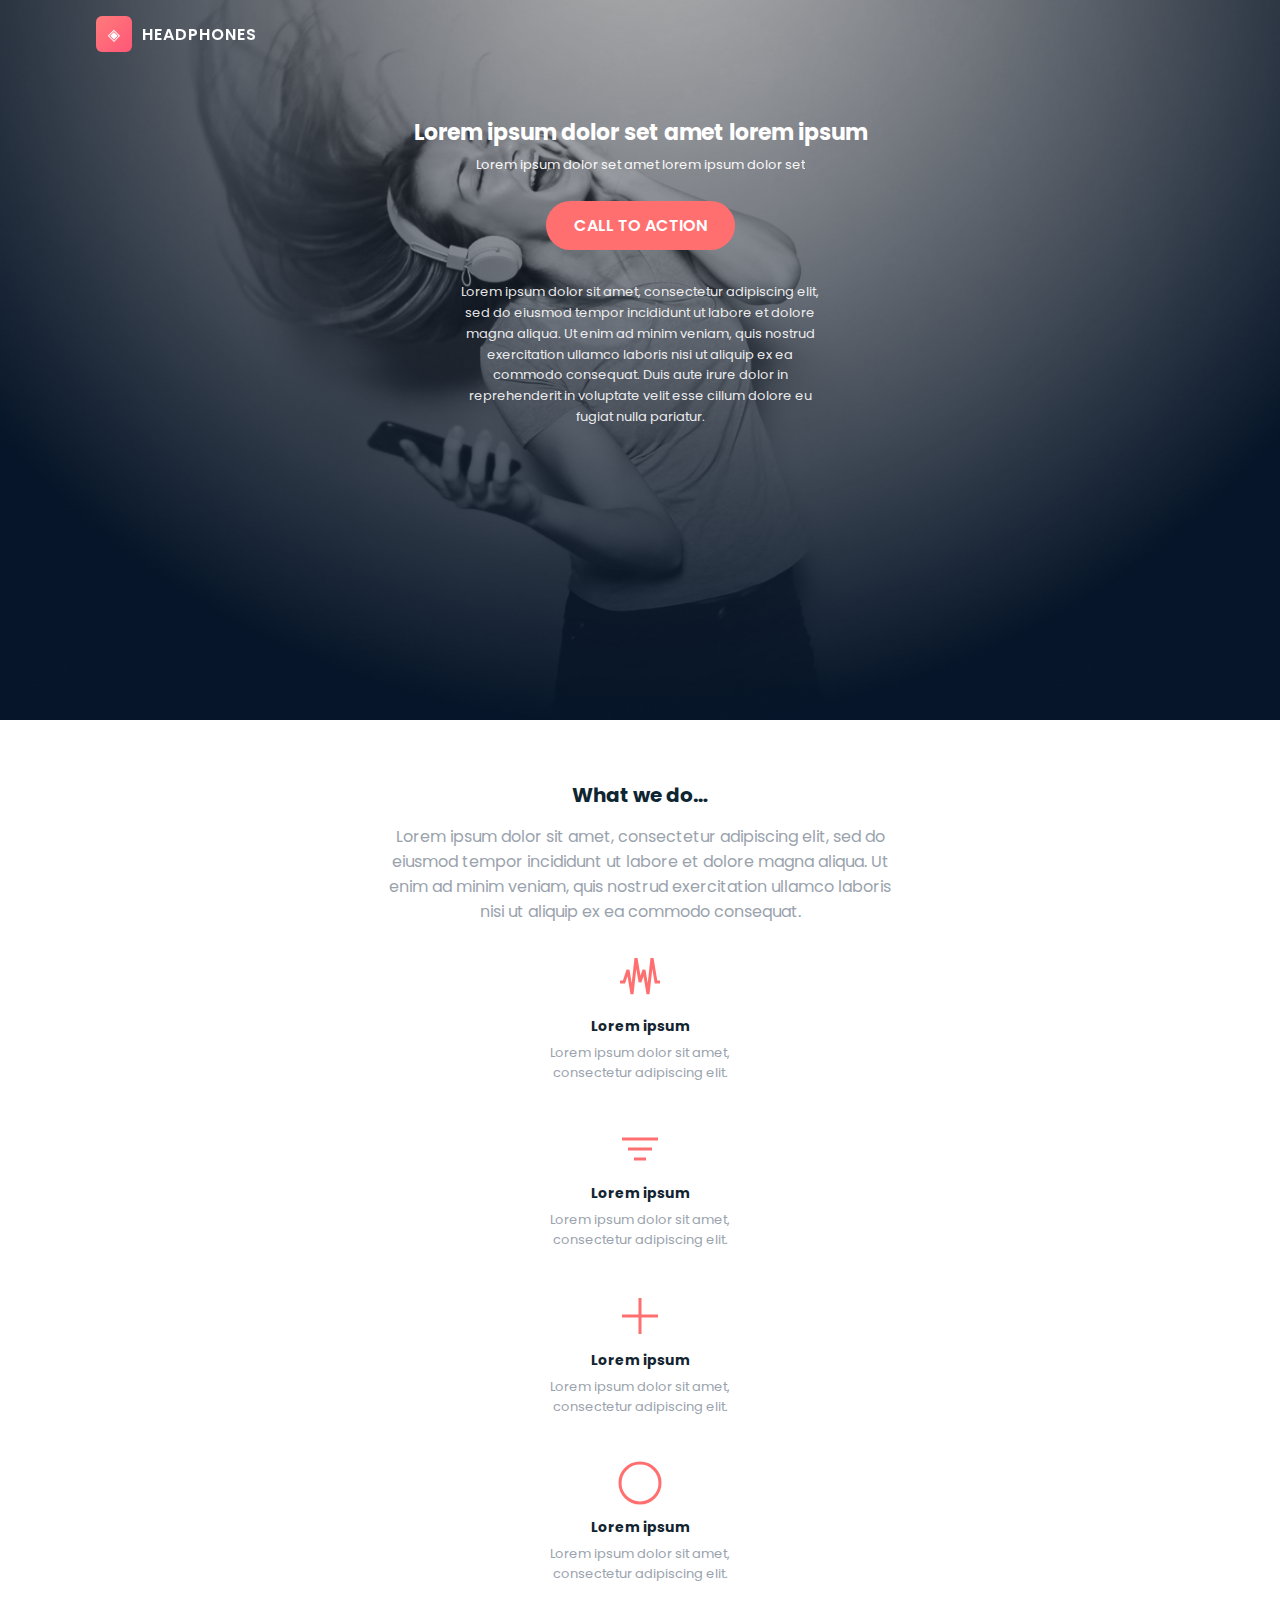
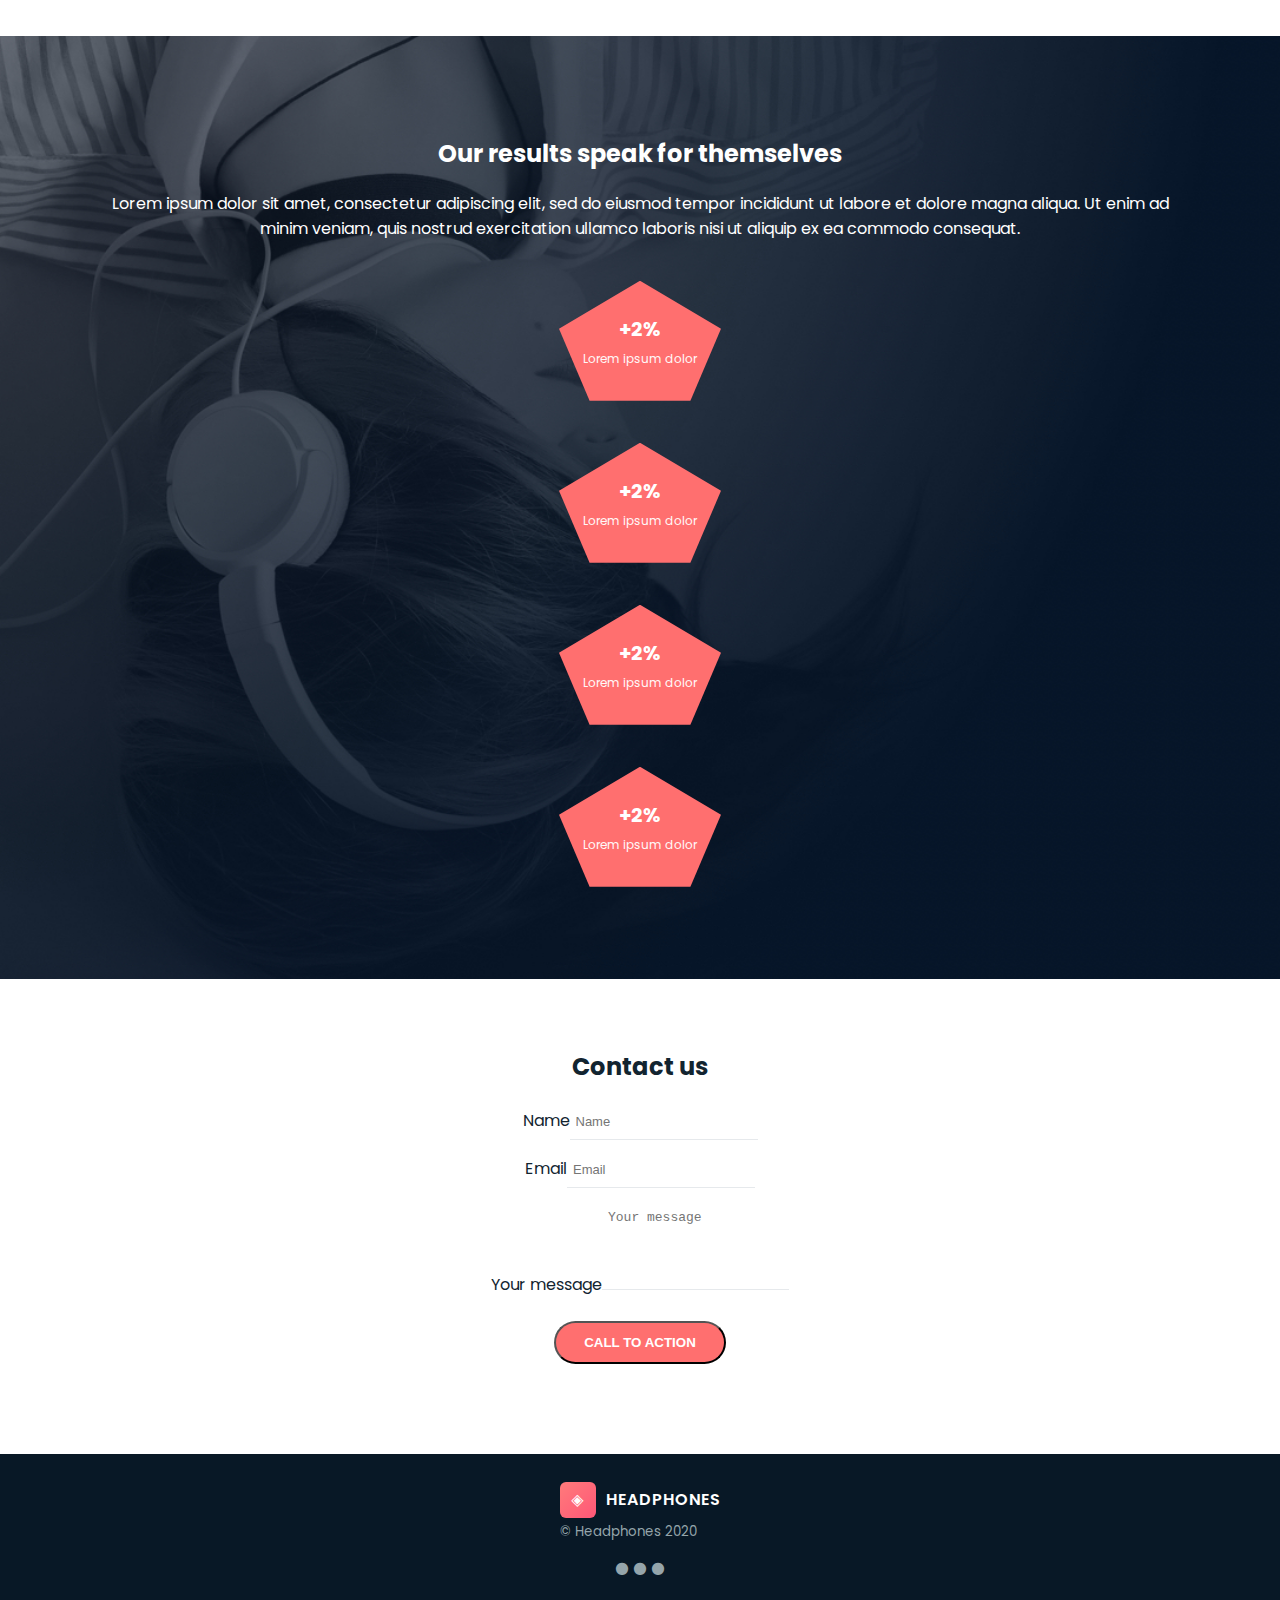
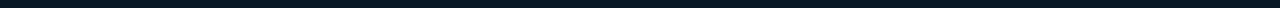
<file: headphones/index.html>
<!doctype html>
<html lang="en">
<head>
    <meta charset="utf-8" />
    <meta name="viewport" content="width=device-width,initial-scale=1" />
    <title>Headphones — Landing</title>

    <link rel="stylesheet" href="styles.css" @media(min-width:600px)/>
    <link rel="stylesheet" href="styles2.css" @media(max-width:599px)/>
    <link rel="preconnect" href="https://fonts.gstatic.com" crossorigin>
    <link href="https://fonts.googleapis.com/css2?family=Poppins:wght@300;400;600;700&display=swap" rel="stylesheet">
</head>
<body>
    <header class="site-header">
    <div class="wrap header-inner">
        <div class="logo">
            <div class="logo-mark">◈</div>
            <div class="logo-text">HEADPHONES</div>
        </div>
        <nav class="main-nav">
            <a href="#what">What we do</a>
            <a href="#results">Our results</a>
            <a href="#contact">Contact us</a>
        </nav>
    </div>
    </header>

    <section class="hero">
        <!-- <div class="hero-overlay"></div> -->
        <div class="wrap hero-inner">
            <h1>Lorem ipsum dolor set amet lorem ipsum</h1>
            <p class="lead">Lorem ipsum dolor set amet lorem ipsum dolor set</p>
            <a class="btn-primary" href="#contact">CALL TO ACTION</a>
            <p class="hero-desc">Lorem ipsum dolor sit amet, consectetur adipiscing elit, sed do eiusmod tempor incididunt ut labore et dolore magna aliqua. Ut enim ad minim veniam, quis nostrud exercitation ullamco laboris nisi ut aliquip ex ea commodo consequat. Duis aute irure dolor in reprehenderit in voluptate velit esse cillum dolore eu fugiat nulla pariatur.</p>
        </div>
    </section>

    <section id="what" class="what">
    <div class="wrap">
        <h2>What we do…</h2>
        <p class="center">Lorem ipsum dolor sit amet, consectetur adipiscing elit, sed do eiusmod tempor incididunt ut labore et dolore magna aliqua. Ut enim ad minim veniam, quis nostrud exercitation ullamco laboris nisi ut aliquip ex ea commodo consequat.</p>

        <div class="features">
        <div class="feature">
            <svg class="icon" viewBox="0 0 24 24" width="48" height="48" fill="none" stroke="#ff6f6f" stroke-width="1.5"><path d="M2 12h2l2-6 2 12 2-18 2 12 2-6 2 12 2-18 2 12h2"/></svg>
            <h4> Lorem ipsum</h4>
            <p> Lorem ipsum dolor sit amet, consectetur adipiscing elit.</p>
        </div>
        <div class="feature">
            <svg class="icon" viewBox="0 0 24 24" width="48" height="48" fill="none" stroke="#ff6f6f" stroke-width="1.5"><path d="M3 7h18M6 12h12M9 17h6"/></svg>
            <h4> Lorem ipsum</h4>
            <p> Lorem ipsum dolor sit amet, consectetur adipiscing elit.</p>
        </div>
        <div class="feature">
            <svg class="icon" viewBox="0 0 24 24" width="48" height="48" fill="none" stroke="#ff6f6f" stroke-width="1.5"><path d="M12 3v18M3 12h18"/></svg>
            <h4> Lorem ipsum</h4>
            <p> Lorem ipsum dolor sit amet, consectetur adipiscing elit.</p>
        </div>
        <div class="feature">
            <svg class="icon" viewBox="0 0 24 24" width="48" height="48" fill="none" stroke="#ff6f6f" stroke-width="1.5"><path d="M12 2a10 10 0 1 0 0 20 10 10 0 0 0 0-20z"/></svg>
            <h4> Lorem ipsum</h4>
            <p> Lorem ipsum dolor sit amet, consectetur adipiscing elit.</p>
        </div>
        </div>
    </div>
    </section>

    <section id="results" class="results">
    <div class="wrap results-inner">
        <h2>Our results speak for themselves</h2>
        <p class="center">Lorem ipsum dolor sit amet, consectetur adipiscing elit, sed do eiusmod tempor incididunt ut labore et dolore magna aliqua. Ut enim ad minim veniam, quis nostrud exercitation ullamco laboris nisi ut aliquip ex ea commodo consequat.</p>

        <div class="badges">
            <div class="badge"> <div class="num">+2%</div><div class="btxt">Lorem ipsum dolor</div></div>
            <div class="badge"> <div class="num">+2%</div><div class="btxt">Lorem ipsum dolor</div></div>
            <div class="badge"> <div class="num">+2%</div><div class="btxt">Lorem ipsum dolor</div></div>
            <div class="badge"> <div class="num">+2%</div><div class="btxt">Lorem ipsum dolor</div></div>
        </div>
        </div>
    </section>

    <section id="contact" class="contact">
    <div class="wrap contact-inner">
        <h2>Contact us</h2>
        <form class="contact-form">
            <label class="vis">Name<input type="text" placeholder="Name" /></label>
            <label class="vis">Email<input type="email" placeholder="Email" /></label>
            <label class="vis">Your message<textarea placeholder="Your message"></textarea></label>
            <button class="btn-primary" type="button">CALL TO ACTION</button>
        </form>
    </div>
    </section>

    <footer class="site-footer">
    <div class="wrap footer-inner">
        <div class="footer-left">
        <div class="logo">
            <div class="logo-mark">◈</div>
            <div class="logo-text">HEADPHONES</div>
        </div>
            <small>&copy; Headphones 2020</small>
        </div>
        <div class="footer-right">
            <div class="social">● ● ●</div>
        </div>
    </div>
    </footer>

</body>
</html>
</file>
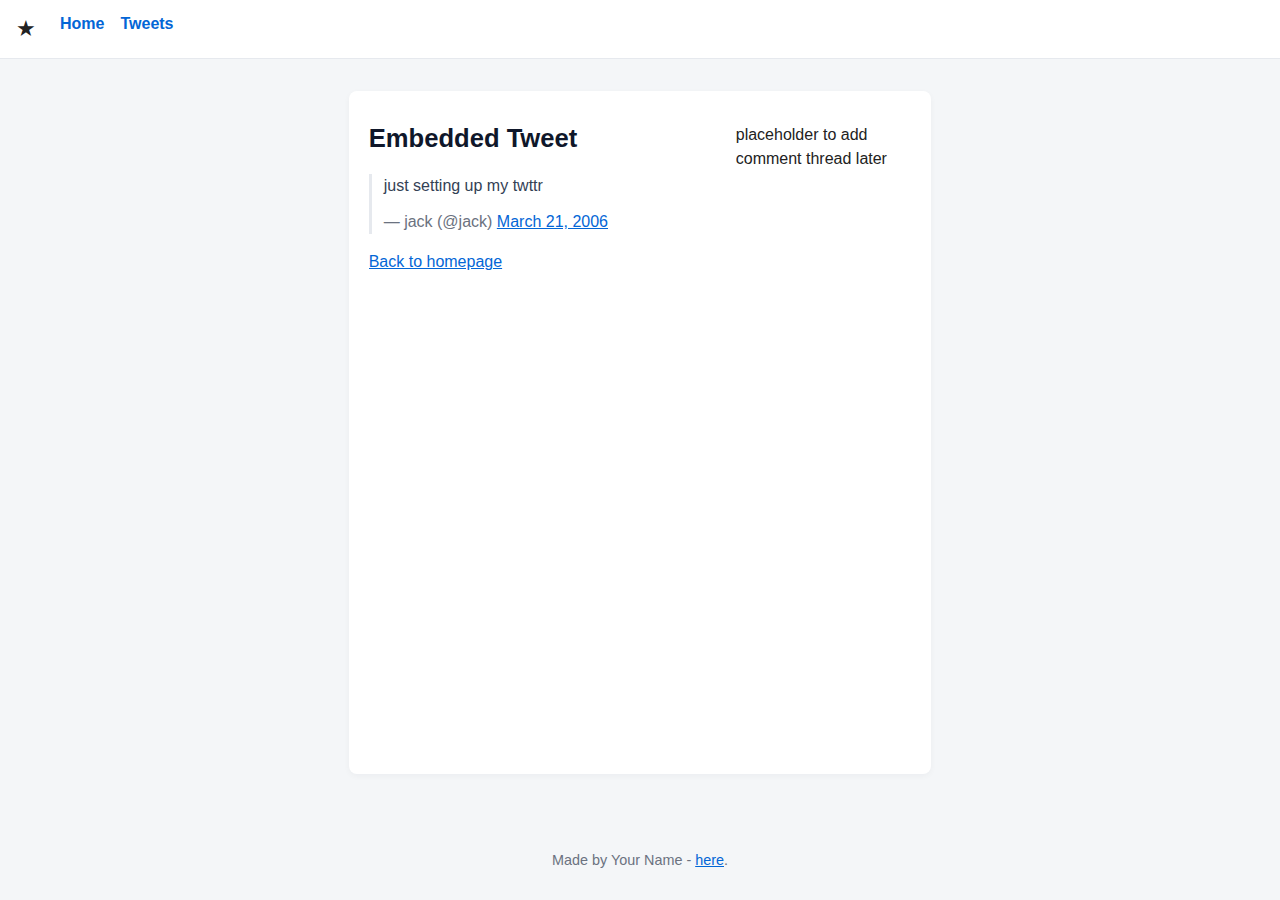
<file: css_basic/tweets.html>
<!DOCTYPE html>
<html>
<head>
    <title>Tweets</title>
    <link href="base.css" rel="stylesheet">
    <link href="styles.css" rel="stylesheet">
</head>
<body>
    <header>
        <ul>
            <li class="logo">&#9733;</li>
            <li><a href="index.html">Home</a></li>
            <li><a href="tweets.html">Tweets</a></li>
        </ul>
    </header>
    <main>
        <article>
            <h1>Embedded Tweet</h1>

            <!-- Example embedded tweet (per Twitter embedding docs) -->
            <blockquote class="twitter-tweet">
                <p lang="en" dir="ltr">just setting up my twttr</p>&mdash; jack (@jack)
                <a href="https://twitter.com/jack/status/20">March 21, 2006</a>
            </blockquote>
            <script async src="https://platform.twitter.com/widgets.js" charset="utf-8"></script>

            <p><a href="index.html">Back to homepage</a></p>
        </article>
        <aside>
            <p>placeholder to add comment thread later</p>
        </aside>
    </main>
    <footer>
        <p>Made by Your Name - <a href="https://example.com" target="_blank">here</a>.</p>
    </footer>
</body>
</html>
</file>
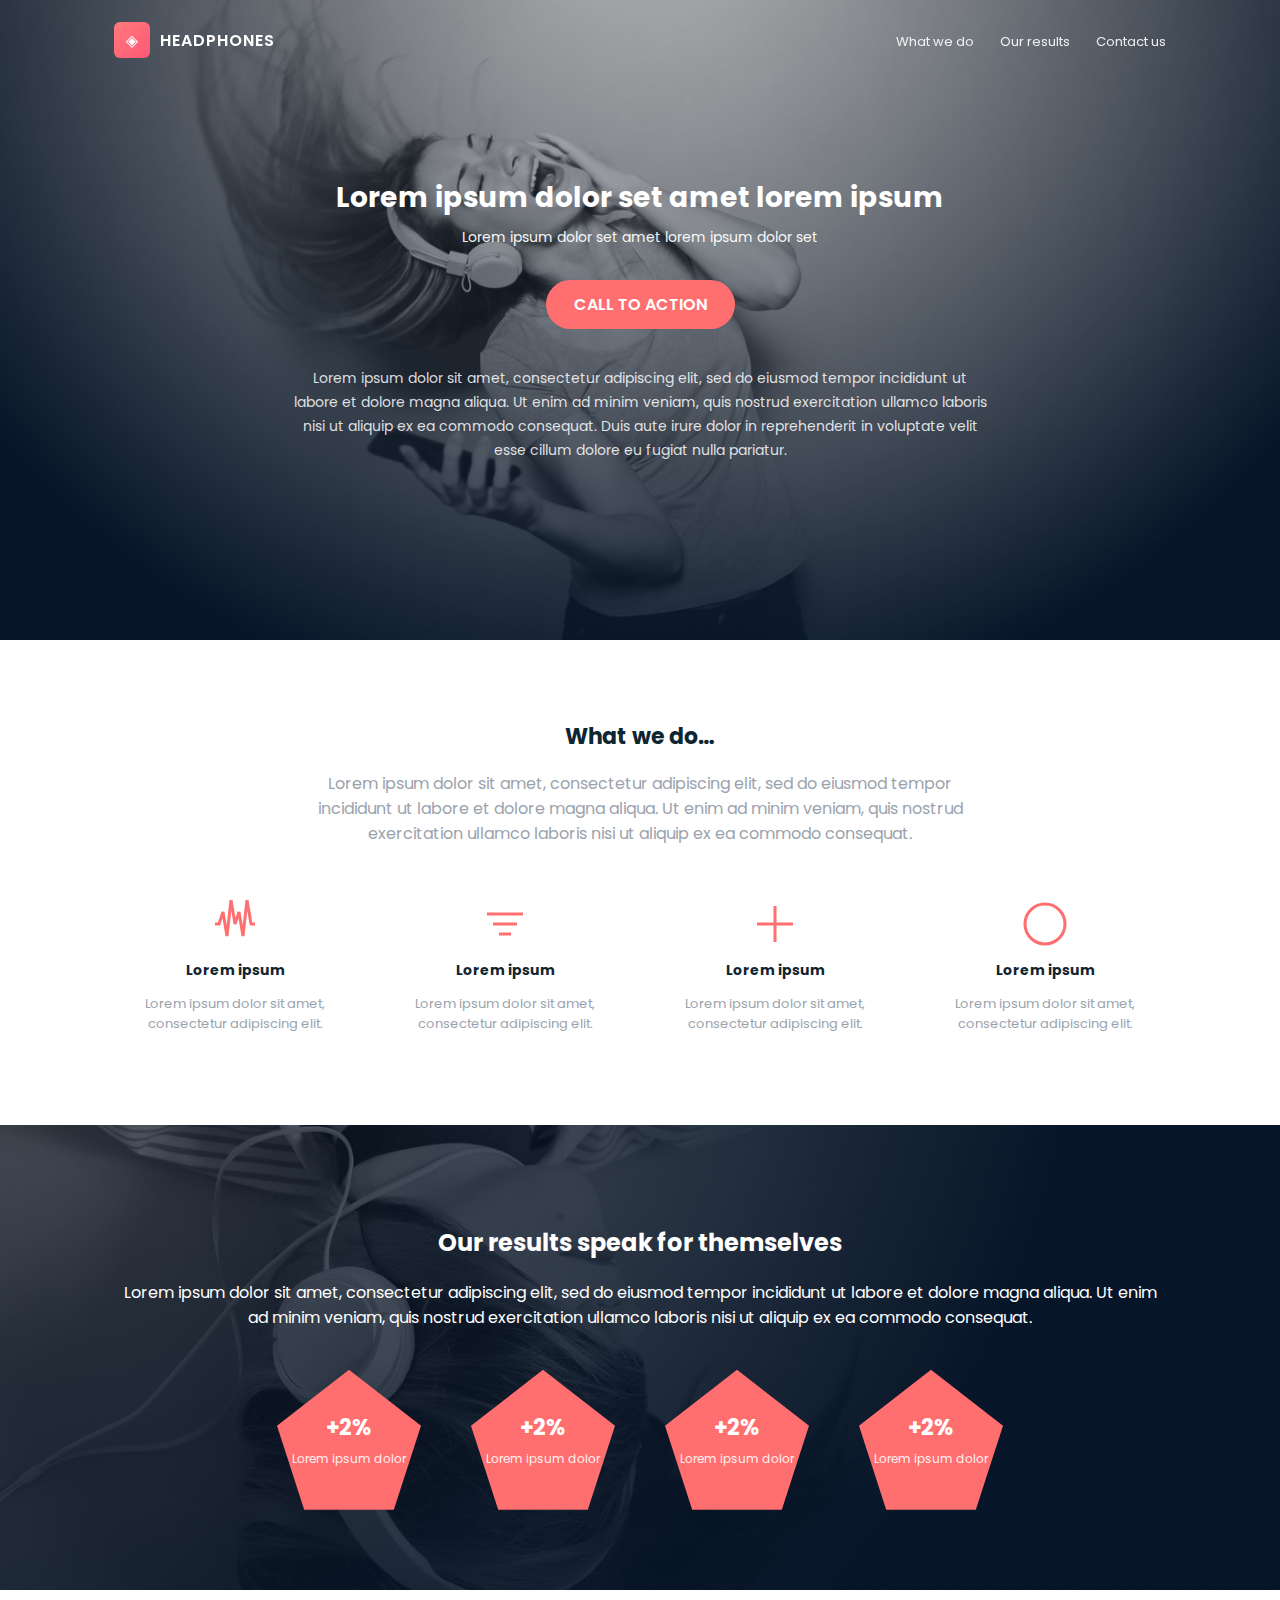
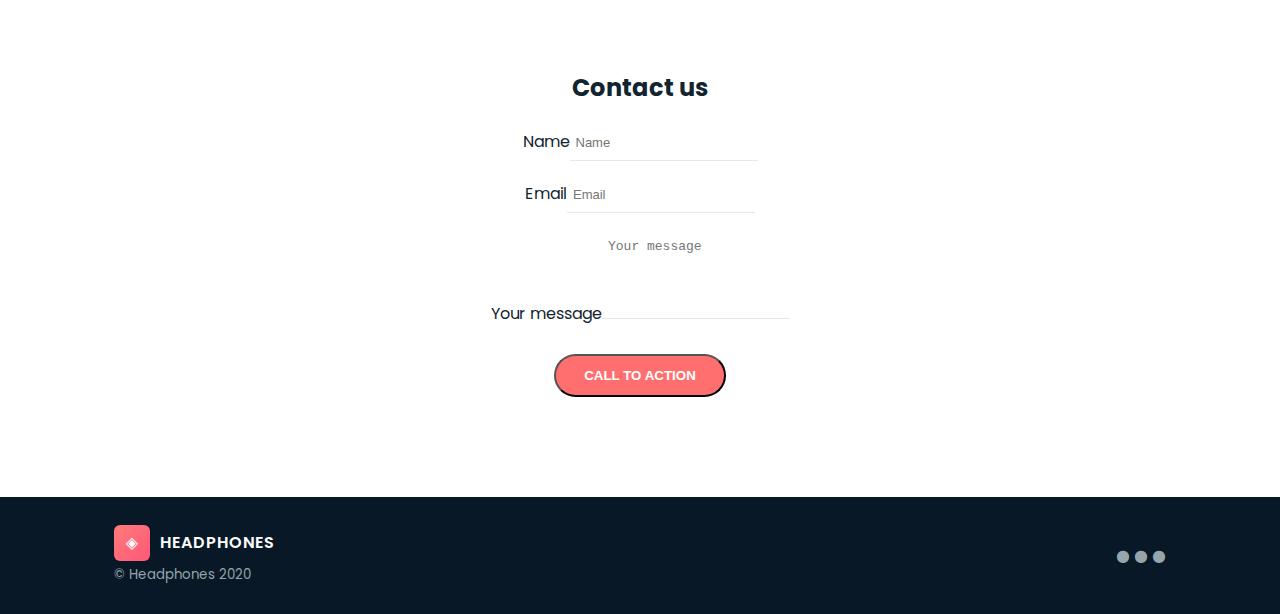
<file: headphones/0-index.html>
<!doctype html>
<html lang="en">
<head>
    <meta charset="utf-8" />
    <meta name="viewport" content="width=device-width,initial-scale=1" />
    <title>Headphones — Landing</title>

    <link rel="stylesheet" href="styles.css" media="(min-width:600px)">
    <link rel="stylesheet" href="styles2.css" media="(max-width:599px)">
    <link rel="preconnect" href="https://fonts.gstatic.com" crossorigin>
    <link href="https://fonts.googleapis.com/css2?family=Poppins:wght@300;400;600;700&display=swap" rel="stylesheet">
</head>
<body>
    <header class="site-header">
    <div class="wrap header-inner">
        <div class="logo">
            <div class="logo-mark">◈</div>
            <div class="logo-text">HEADPHONES</div>
        </div>
        <nav class="main-nav">
            <a href="#what">What we do</a>
            <a href="#results">Our results</a>
            <a href="#contact">Contact us</a>
        </nav>
    </div>
    </header>

    <section class="hero">
        <!-- <div class="hero-overlay"></div> -->
        <div class="wrap hero-inner">
            <h1>Lorem ipsum dolor set amet lorem ipsum</h1>
            <p class="lead">Lorem ipsum dolor set amet lorem ipsum dolor set</p>
            <a class="btn-primary" href="#contact">CALL TO ACTION</a>
            <p class="hero-desc">Lorem ipsum dolor sit amet, consectetur adipiscing elit, sed do eiusmod tempor incididunt ut labore et dolore magna aliqua. Ut enim ad minim veniam, quis nostrud exercitation ullamco laboris nisi ut aliquip ex ea commodo consequat. Duis aute irure dolor in reprehenderit in voluptate velit esse cillum dolore eu fugiat nulla pariatur.</p>
        </div>
    </section>

    <section id="what" class="what">
    <div class="wrap">
        <h2>What we do…</h2>
        <p class="center">Lorem ipsum dolor sit amet, consectetur adipiscing elit, sed do eiusmod tempor incididunt ut labore et dolore magna aliqua. Ut enim ad minim veniam, quis nostrud exercitation ullamco laboris nisi ut aliquip ex ea commodo consequat.</p>

        <div class="features">
        <div class="feature">
            <svg class="icon" viewBox="0 0 24 24" width="48" height="48" fill="none" stroke="#ff6f6f" stroke-width="1.5"><path d="M2 12h2l2-6 2 12 2-18 2 12 2-6 2 12 2-18 2 12h2"/></svg>
            <h4> Lorem ipsum</h4>
            <p> Lorem ipsum dolor sit amet, consectetur adipiscing elit.</p>
        </div>
        <div class="feature">
            <svg class="icon" viewBox="0 0 24 24" width="48" height="48" fill="none" stroke="#ff6f6f" stroke-width="1.5"><path d="M3 7h18M6 12h12M9 17h6"/></svg>
            <h4> Lorem ipsum</h4>
            <p> Lorem ipsum dolor sit amet, consectetur adipiscing elit.</p>
        </div>
        <div class="feature">
            <svg class="icon" viewBox="0 0 24 24" width="48" height="48" fill="none" stroke="#ff6f6f" stroke-width="1.5"><path d="M12 3v18M3 12h18"/></svg>
            <h4> Lorem ipsum</h4>
            <p> Lorem ipsum dolor sit amet, consectetur adipiscing elit.</p>
        </div>
        <div class="feature">
            <svg class="icon" viewBox="0 0 24 24" width="48" height="48" fill="none" stroke="#ff6f6f" stroke-width="1.5"><path d="M12 2a10 10 0 1 0 0 20 10 10 0 0 0 0-20z"/></svg>
            <h4> Lorem ipsum</h4>
            <p> Lorem ipsum dolor sit amet, consectetur adipiscing elit.</p>
        </div>
        </div>
    </div>
    </section>

    <section id="results" class="results">
    <div class="wrap results-inner">
        <h2>Our results speak for themselves</h2>
        <p class="center">Lorem ipsum dolor sit amet, consectetur adipiscing elit, sed do eiusmod tempor incididunt ut labore et dolore magna aliqua. Ut enim ad minim veniam, quis nostrud exercitation ullamco laboris nisi ut aliquip ex ea commodo consequat.</p>

        <div class="badges">
            <div class="badge"> <div class="num">+2%</div><div class="btxt">Lorem ipsum dolor</div></div>
            <div class="badge"> <div class="num">+2%</div><div class="btxt">Lorem ipsum dolor</div></div>
            <div class="badge"> <div class="num">+2%</div><div class="btxt">Lorem ipsum dolor</div></div>
            <div class="badge"> <div class="num">+2%</div><div class="btxt">Lorem ipsum dolor</div></div>
        </div>
        </div>
    </section>

    <section id="contact" class="contact">
    <div class="wrap contact-inner">
        <h2>Contact us</h2>
        <form class="contact-form">
            <label class="vis">Name<input type="text" placeholder="Name" /></label>
            <label class="vis">Email<input type="email" placeholder="Email" /></label>
            <label class="vis">Your message<textarea placeholder="Your message"></textarea></label>
            <button class="btn-primary" type="button">CALL TO ACTION</button>
        </form>
    </div>
    </section>

    <footer class="site-footer">
    <div class="wrap footer-inner">
        <div class="footer-left">
        <div class="logo">
            <div class="logo-mark">◈</div>
            <div class="logo-text">HEADPHONES</div>
        </div>
            <small>&copy; Headphones 2020</small>
        </div>
        <div class="footer-right">
            <div class="social">● ● ●</div>
        </div>
    </div>
    </footer>

</body>
</html>
</file>
<file: headphones/styles.css>
:root{
  --bg-dark:#081826;
  --accent:#ff6f6f;
  --muted:#9aa3ad;
  --max-width:1100px;
}
*{
    box-sizing:border-box
}
body{
    font-family:'Poppins',system-ui,Segoe UI,Roboto,Arial,sans-serif;
    margin:0;
    color:#122430
}
.wrap{
    max-width:var(--max-width);
    margin:0 auto;
    padding:0 24px
}

/* Header */
.site-header{
    position:fixed;
    left:0;
    right:0;
    top:0;
    z-index:20;
    padding:22px 0
}
.header-inner{
    display:flex;
    align-items:center;
    justify-content:space-between
}
.logo{
    display:flex;
    align-items:center;
    gap:10px;color:#fff
}
.logo-mark{
    width:36px;
    height:36px;
    border-radius:6px;
    background:linear-gradient(135deg,#ff7b7b,#ff5777);
    display:flex;
    align-items:center;
    justify-content:center;
    font-weight:700;
    color:#fff
}
.logo-text{
    font-weight:600;
    letter-spacing:1px;
    color:#fff
}
.main-nav a{
    color:rgba(255,255,255,0.9);
    text-decoration:none;
    margin-left:22px;
    font-size:13px
}

/* Hero */
.hero{
    height:640px;
    background-image:url('images/headphones_hero_1.jpg');
    background-size:cover;
    display:flex;
    align-items:center;
}
.hero-overlay{
    position:absolute;
    inset:0;
    background:radial-gradient(ellipse at center, rgba(9,21,29,0.55) 0%, rgba(5,18,30,0.85) 60%, rgba(2,10,18,0.98) 100%)
    
}
.hero-inner{
    position:relative;
    text-align:center;
    color:#fff;padding:80px 0
}
.hero h1{
    font-size:28px;
    margin:0 0 8px 0;
    font-weight:700
}
.hero .lead{
    font-size:14px;
    opacity:0.95;
    margin:0 0 20px
}
.btn-primary{
    display:inline-block;
    background:var(--accent);color:#fff;
    padding:12px 28px;border-radius:26px;
    text-decoration:none;
    font-weight:600;
    margin:12px 0
}
.hero-desc{
    max-width:700px;
    margin:26px auto 0;
    color:rgba(255,255,255,0.85);
    font-size:14px;
    line-height:1.7
}

/* What we do */
.what{
    background:#fff;
    padding:80px 0 60px
}
.what h2{
    text-align:center;
    margin:0 0 18px;
    font-size:22px;
    color:#0e2631
}
.what .center{
    max-width:700px;
    margin:0 auto 36px;
    color:var(--muted);
    text-align:center
}
.features{
    display:grid;
    grid-template-columns:repeat(4,1fr);
    gap:28px;
    margin-top:22px
}
.feature{
    text-align:center;
    padding:18px
}
.feature .icon{
    display:block;
    margin:0 auto 12px
}
.feature h4{
    margin:6px 0 6px;
    font-size:14px
}
.feature p{
    color:var(--muted);
    font-size:13px
}

/* Results section */
.results{
    background-image:url('images/headphones_hero_2.jpg');
    background-size:cover;
    background-position:center;
    color:#fff;
    padding:80px 0;
    position:relative
}
/* .results::before{
    content:'';
    position:absolute;
    inset:0;
    background:linear-gradient(180deg,rgba(2,16,28,0.85),rgba(3,21,33,0.95))
} */
.results-inner{
    position:relative;
    text-align:center
}
.badges{
    display:flex;
    gap:34px;
    justify-content:center;
    margin-top:40px;
    flex-wrap:wrap
}
.badge{
    width:160px;
    height:140px;
    background:var(--accent);
    clip-path:polygon(50% 0,95% 40%,78% 100%,22% 100%,5% 40%);
    color:#fff;
    display:flex;
    flex-direction:column;
    align-items:center;
    justify-content:center
}
.badge .num{
    font-weight:700;
    font-size:22px
}
.badge .btxt{
    font-size:12px;
    opacity:0.9;
    margin-top:6px
}

/* Contact */
.contact{
    background:#fff;
    padding:60px 0
}
.contact-inner{
    max-width:520px;
    margin:0 auto;
    text-align:center
}
.contact-form{
    display:flex;
    flex-direction:column;
    gap:16px;
    margin-top:20px
}
.contact-form input,.contact-form textarea{
    border:0;
    border-bottom:1px solid #e6e9ec;
    padding:10px 6px;
    font-size:13px;
    resize:none
}
.contact-form textarea{
    min-height:90px
}
.contact-form .btn-primary{
    align-self:center
}

/* Footer */
.site-footer{
    background:var(--bg-dark);
    color:#95a5ab;
    padding:28px 0;
    margin-top:28px
}
.footer-inner{
    display:flex;
    align-items:center;
    justify-content:space-between
}
.footer-left .logo-text{
    color:#fff
}

/* Utility */
.center{
    text-align:center
}
.vis{
    display:block
}

@media(max-width:900px){
  .features{
    grid-template-columns:repeat(2,1fr)
}
  .hero{
    height:720px
}
}
@media(max-width:600px){
  .features{
    grid-template-columns:1fr
}
  .header-inner{
    padding:0 12px
}
  .main-nav{
    display:none
}
  .hero h1{
    font-size:22px
}
}
</file>
<file: headphones/styles2.css>
:root{
  --bg-dark:#081826;
  --accent:#ff6f6f;
  --muted:#9aa3ad;
  --max-width:1100px;
}

*{
  box-sizing:border-box;
}

body{
  font-family:'Poppins',system-ui,Segoe UI,Roboto,Arial,sans-serif;
  margin:0;
  color:#122430;
  background:#fff;
}

.wrap{
  max-width:var(--max-width);
  margin:0 auto;
  padding:0 18px;
}

/* Header */
.site-header{
  position:fixed;
  left:0;
  right:0;
  top:0;
  z-index:20;
  padding:16px 0;
}
.header-inner{
  display:flex;
  align-items:center;
  justify-content:space-between;
  padding:0 6px;
}
.logo{
  display:flex;
  align-items:center;
  gap:10px;
  color:#fff;
}
.logo-mark{
  width:36px;
  height:36px;
  border-radius:6px;
  background:linear-gradient(135deg,#ff7b7b,#ff5777);
  display:flex;
  align-items:center;
  justify-content:center;
  font-weight:700;
  color:#fff;
}
.logo-text{
  font-weight:600;
  letter-spacing:1px;
  color:#fff;
}

/* Hide nav on small */
.main-nav{
  display:none;
}

/* Hero */
.hero{
  min-height:720px;
  background-image:url('images/headphones_hero_1.jpg');
  background-size:cover;
  background-position:center;
  display:flex;
  align-items:flex-start;
  padding-top:80px;
  color:#fff;
}
.hero-inner{
  position:relative;
  text-align:center;
  color:#fff;
  padding:40px 0 60px;
}
.hero h1{
  font-size:22px;
  margin:0 0 10px 0;
  font-weight:700;
  line-height:1.15;
}
.hero .lead{
  font-size:13px;
  opacity:0.95;
  margin:0 0 14px;
}
.btn-primary{
  display:inline-block;
  background:var(--accent);
  color:#fff;
  padding:12px 28px;
  border-radius:26px;
  text-decoration:none;
  font-weight:600;
  margin:12px 0;
}
.hero-desc{
  max-width:360px;
  margin:20px auto 0;
  color:rgba(255,255,255,0.9);
  font-size:13px;
  line-height:1.6;
}

/* What we do */
.what{
  background:#fff;
  padding:60px 0 40px;
}
.what h2{
  text-align:center;
  margin:0 0 14px;
  font-size:20px;
  color:#0e2631;
}
.what .center{
  max-width:520px;
  margin:0 auto 22px;
  color:var(--muted);
  text-align:center;
}
.features{
  display:grid;
  grid-template-columns:1fr;
  gap:18px;
  margin-top:20px;
}
.feature{
  text-align:center;
  padding:12px 6px;
}
.feature .icon{
  display:block;
  margin:0 auto 10px;
}
.feature h4{
  margin:6px 0 6px;
  font-size:14px;
}
.feature p{
  color:var(--muted);
  font-size:13px;
  margin:0 auto;
  max-width:260px;
}

/* Results section */
.results{
  background-image:url('images/headphones_hero_2.jpg');
  background-size:cover;
  background-position:center;
  color:#fff;
  padding:60px 0;
  position:relative;
}
.results-inner{
  position:relative;
  text-align:center;
  padding:20px 0;
}
.badges{
  display:flex;
  gap:18px;
  justify-content:center;
  margin-top:28px;
  flex-direction:column;
  align-items:center;
}
.badge{
  width:180px;
  height:120px;
  background:var(--accent);
  clip-path:polygon(50% 0,95% 40%,78% 100%,22% 100%,5% 40%);
  color:#fff;
  display:flex;
  flex-direction:column;
  align-items:center;
  justify-content:center;
  margin:12px 0;
}
.badge .num{
  font-weight:700;
  font-size:20px;
}
.badge .btxt{
  font-size:12px;
  opacity:0.95;
  margin-top:6px;
}

/* Contact */
.contact{
  background:#fff;
  padding:40px 0;
}
.contact-inner{
  max-width:520px;
  margin:0 auto;
  text-align:center;
  padding:10px 0;
}
.contact-form{
  display:flex;
  flex-direction:column;
  gap:12px;
  margin-top:18px;
}
.contact-form input,.contact-form textarea{
  border:0;
  border-bottom:1px solid #e6e9ec;
  padding:10px 6px;
  font-size:13px;
  resize:none;
}
.contact-form textarea{
  min-height:90px;
}
.contact-form .btn-primary{
  align-self:center;
}

/* Footer */
.site-footer{
  background:var(--bg-dark);
  color:#95a5ab;
  padding:20px 0;
  margin-top:28px;
}
.footer-inner{
  display:flex;
  align-items:center;
  justify-content:space-between;
  flex-direction:column;
  gap:12px;
  padding:8px 0;
}
.footer-left .logo-text{
  color:#fff;
}

/* Utility */
.center{
  text-align:center;
}
.vis{
  display:block;
}
</file>
<file: css_basic/base.css>
:root {
  --bg: #f4f6f8;
  --card: #ffffff;
  --muted: #6b7280;
  --accent: #0366d6;
  --border: #e6e9ee;
}

* { box-sizing: border-box; }
html,body { height:100%; }
body {
  margin: 0;
  font-family: -apple-system, BlinkMacSystemFont, "Segoe UI", Roboto, "Helvetica Neue", Arial;
  background: var(--bg);
  color: #222;
  line-height: 1.5;
}

header ul {
  list-style: none;
  margin: 0;
  padding: 0.75rem 1rem;
  display: flex;
  gap: 1rem;
  background: var(--card);
  border-bottom: 1px solid var(--border);
}
header a { text-decoration: none; color: var(--accent); font-weight:600 }

main { max-width: 900px; margin: 2rem auto; padding: 1.25rem; background: var(--card); border-radius: 8px; box-shadow: 0 2px 6px rgba(17,24,39,0.04) }

h1,h2,h3 { margin-top: 0.5rem }
p { margin: 0.75rem 0 }

img { max-width: 100%; height: auto; display:block }

table { width: 100%; border-collapse: collapse; margin-top: 1rem }
th, td { text-align: left; padding: 0.5rem; border-bottom: 1px solid var(--border) }
thead th { background: #fafafa }

blockquote.twitter-tweet { border-left: 3px solid var(--border); margin: 1rem 0; padding-left: 0.75rem; color: var(--muted) }

footer { text-align: center; font-size: 0.9rem; color: var(--muted); padding: 1rem 0; margin-top: 1rem }

@media (max-width: 640px) {
  header ul { padding-left: 0.5rem; padding-right:0.5rem }
  main { margin: 1rem; padding: 0.75rem }
}
</file>
<file: css_basic/styles.css>
/* Project-specific styles (Flexbox layout per instructions) */

/* Make the page a column flex container so header/main/footer stack */
body {
	display: flex;
	flex-direction: column;
	min-height: 100vh;
}

/* Main contains article + aside in a row */
main {
	display: flex;
	flex-direction: row;
	flex: auto; /* keep automatic height/width */
	gap: 1rem;
}

/* Article should take 2 parts (2/3) and allow vertical scrolling */
article {
	flex: 2;
	overflow-y: auto;
}

/* Aside should take 1 part (1/3) and allow vertical scrolling */
aside {
	flex: 1;
	overflow-y: auto;
}

/* Header and footer keep their natural size */
header, footer {
	flex: 0 0 auto;
}

/* Visual styling: logo and article-specific improvements */
.logo {
	font-size: 1.4rem;
	padding-right: 0.5rem;
	display: flex;
	align-items: center;
}

/* Article styles: nicer typography, readable card */
article h1 { color: #0f172a; font-size: 1.6rem }
article p { color: #334155 }

/* Table striping */
.learners-table table tbody tr:nth-child(odd) { background: #fbfdff }

/* Slightly larger link color */
a { color: var(--accent) }
</file>
